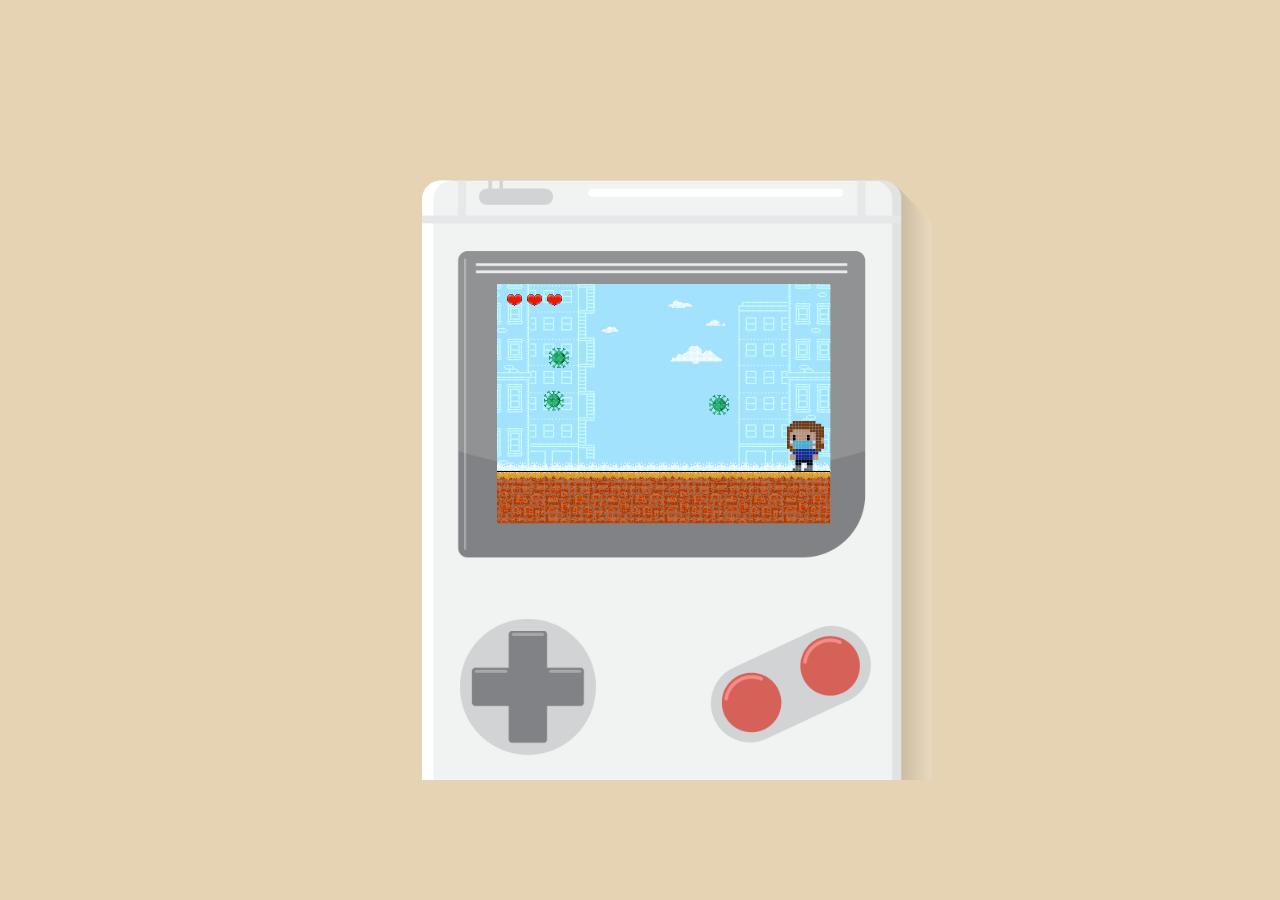
<file: index.html>
<!DOCTYPE html>
<html lang="en">
<head>
    <meta charset="UTF-8">
    <meta http-equiv="X-UA-Compatible" content="IE=edge">
    <meta name="viewport" content="width=device-width, initial-scale=1.0">
    <link rel="stylesheet" href="./css/style.css">
    <title>404 ERROR PAGE</title>
</head>
<body>

<div class="gameboy">  
    <canvas id="canvas"></canvas>
</div>




<!-- 
<div class="marquee">
  <div class="marquee--inner">
    <span>
        <div><p> 404 ERROR PAGE NOT FOUND</p></div>
    </span>
    <span>
        <div><p> 404 ERROR PAGE NOT FOUND</p></div>
    </span>
    <span>
        <div><p> 404 ERROR PAGE NOT FOUND</p></div>
    </span>
    <span>
        <div><p> 404 ERROR PAGE NOT FOUND</p></div>
    </span>
  </div>
</div> -->

    
<script src="./js/index.js"></script>
</body>
</html>
</file>
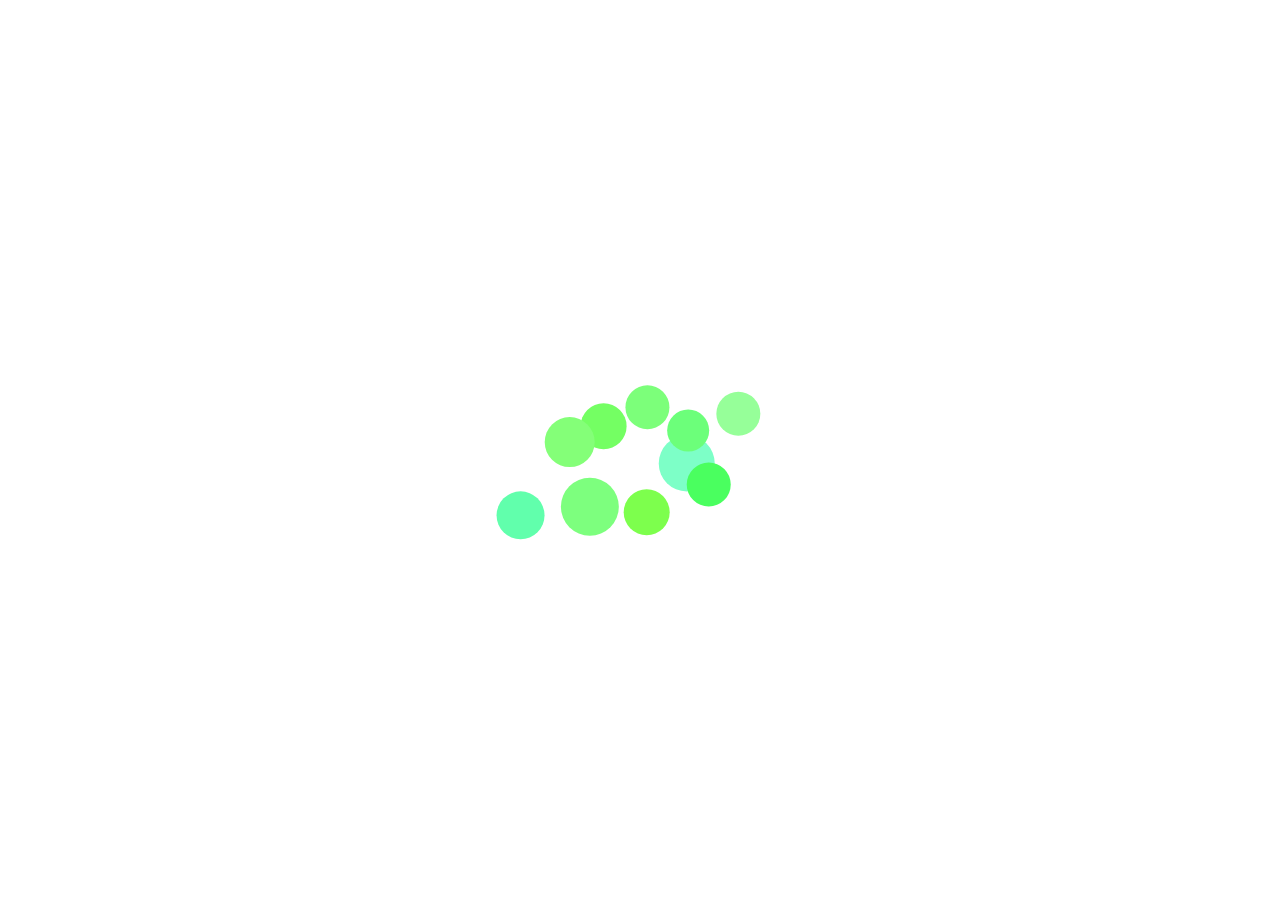
<file: testes/organizando.html>
<!DOCTYPE html>
<html lang="en">
<head>
    <meta charset="UTF-8">
    <meta http-equiv="X-UA-Compatible" content="IE=edge">
    <meta name="viewport" content="width=device-width, initial-scale=1.0">
    <title>Document</title>
    <link rel="stylesheet" href="../testes/organizando.css">

</head>
<body>
    
<canvas></canvas>

<script src="../testes/teste.js"></script>

</body>
</html>
</file>
<file: css/style.css>
/*
font-family: VT323 Regular;
background-color: #E5D3B3;
marquee background-color: #2B2B2B;
*/
@import url('https://fonts.googleapis.com/css2?family=VT323&display=swap');

* {
    margin: 0;
    padding: 0;
    box-sizing: border-box;
    
}

html, body {
    background-color: #E5D3B3;
    font-family: 'VT323', monospace;
    font-size: 20px;
}

.gameboy {
    background-image: url(../img/gameboy.png);
    background-size:cover;
    width: 510px;
    height: 600px;
    position: relative;
    left: 33vw;
    align-self: flex-end;
    bottom: -20vh; 
    display: flex;
    justify-content: center;
    align-items: center;
    flex-direction: column;
}


#canvas {
    /* border: 1px solid red; */
    background-image: url(../img/game-background.svg);
    background-size: cover;
    position: absolute;
    left: 75px;
    top: 104px;
}

.restart-btn {
    text-decoration: none;
    outline: none;
    background-color: #A2E2FC;
    border: none;
    background-image: url('../img/restart-btn.svg');
    background-size: cover;
    width: 100px;
    height: 45px;
    z-index: 100;
    position: absolute;
    left: 52%;
    bottom: 48%;
}
</file>
<file: testes/organizando.css>
* {
    margin: 0;
    padding: 0;
}

canvas {
    width: 100%;
    height: 100%;
    position: fixed;
    color: rgb(127, 255, 144);
}
</file>
